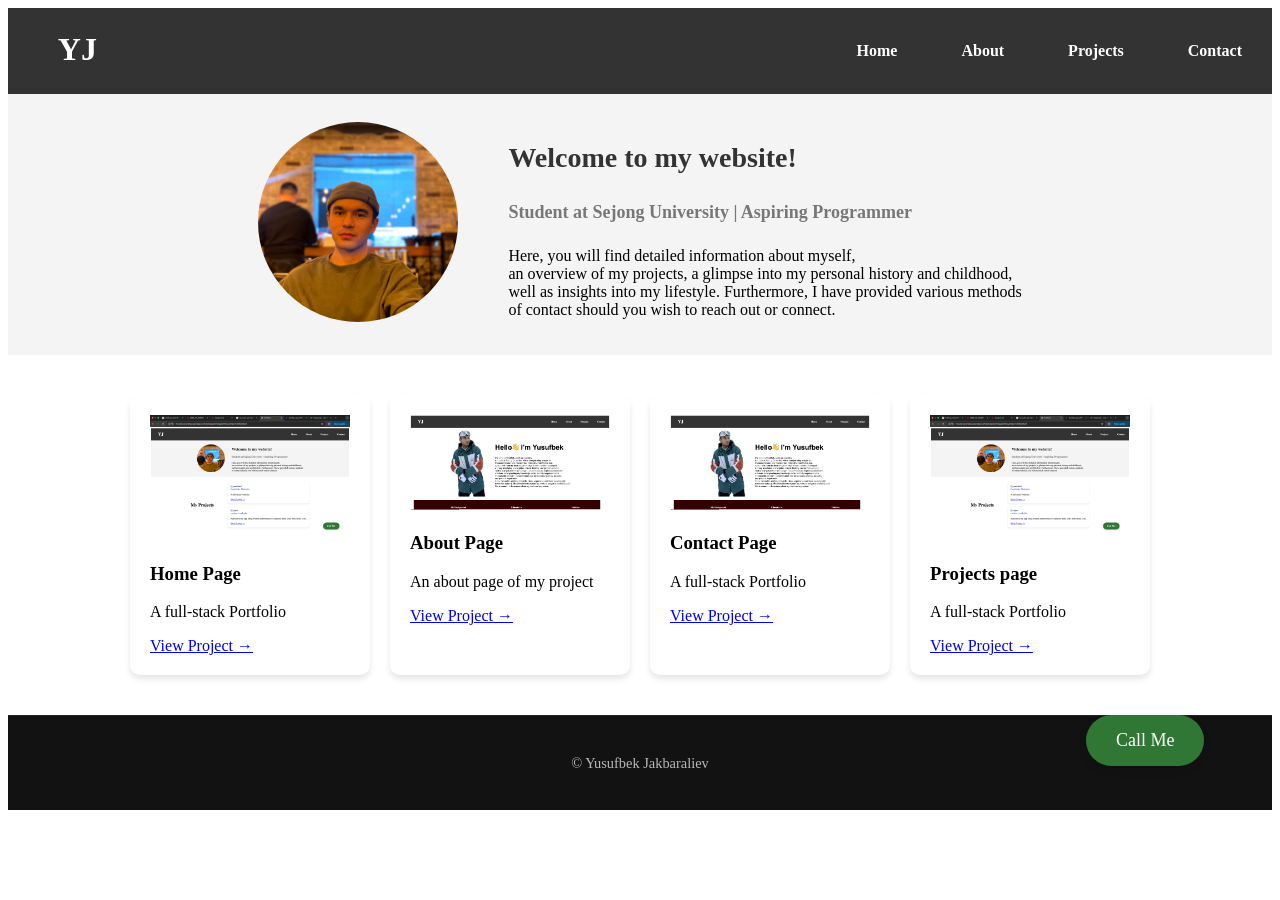
<file: portfolio copy/index.html>
<!DOCTYPE html>
<html lang="en">
<head>
    <meta charset="UTF-8">
    <meta name="viewport" content="width=device-width, initial-scale=1.0">
    <title>Portfolio</title>
    <link rel="stylesheet" href="css/style.css">
</head>
<body>
    
    <header>
        <nav>
            <ul>
                <li><a href="index.html">Home</a></li>
                <li><a href="about.html">About</a></li>
                <li><a href="projects.html">Projects</a></li>
                <li><a href="contact.html">Contact</a></li>
            </ul>
        </nav>
        <div class="h11">
            <h1>YJ</h1>
        </div>
    </header>

    <main class="content-section">
        <div class="container">
            <div class="profile-image">
                <img src="images/Yuju.JPG" alt="Yusufbek">
            </div>
            <div class="profile-info">
                <h3>Welcome to my website!</h3>
                <h4>Student at Sejong University | Aspiring Programmer</h4>
                <p>Here, you will find detailed information about myself, 
                    <br> an overview of my projects, a glimpse into my personal history and childhood, 
                    <br> well as insights into my lifestyle. Furthermore, I have provided various methods
                    <br> of contact should you wish to reach out or connect.
                </p>
            </div>
        </div>
       
    </main> 
<body>
    <div class="container">
       
        <div class="grid">
          <div class="card">
            <img src="images/homepage.jpg" alt="yusufbek2" width="200" height="auto-fit">
            <h3>Home Page</h3>
            <p>A full-stack Portfolio</p>
            <a href="index.html">View Project →</a>
          </div>
          <div class="card">
            <img src="images/aboutpage.jpg" alt="yujuu" width="200" height="auto-fit">
            <h3>About Page</h3>
            <p>An about page of my project</p>
            <a href="about.html">View Project →</a>
          </div>
          <div class="card">
            <img src="images/aboutpage.jpg" alt="yusufbek2" width="200" height="auto-fit">
            <h3>Contact Page</h3>
            <p>A full-stack Portfolio</p>
            <a href="contact.html">View Project →</a>
          </div>
          <div class="card">
            <img src="images/homepage.jpg" alt="yusufbek2" width="200" height="auto-fit">
            <h3>Projects page</h3>
            <p>A full-stack Portfolio</p>
            <a href="projects.html">View Project →</a>
          </div>
          
        </div>
  
      </div>
   

</body>
<a href="tel:+821030990731" class="call-button">Call Me</a>

<footer class="footer-mini">
    <div class="container3">
      <p>© <span id="year"></span> Yusufbek Jakbaraliev</p>
    </div>
  </footer>
</html>
</file>
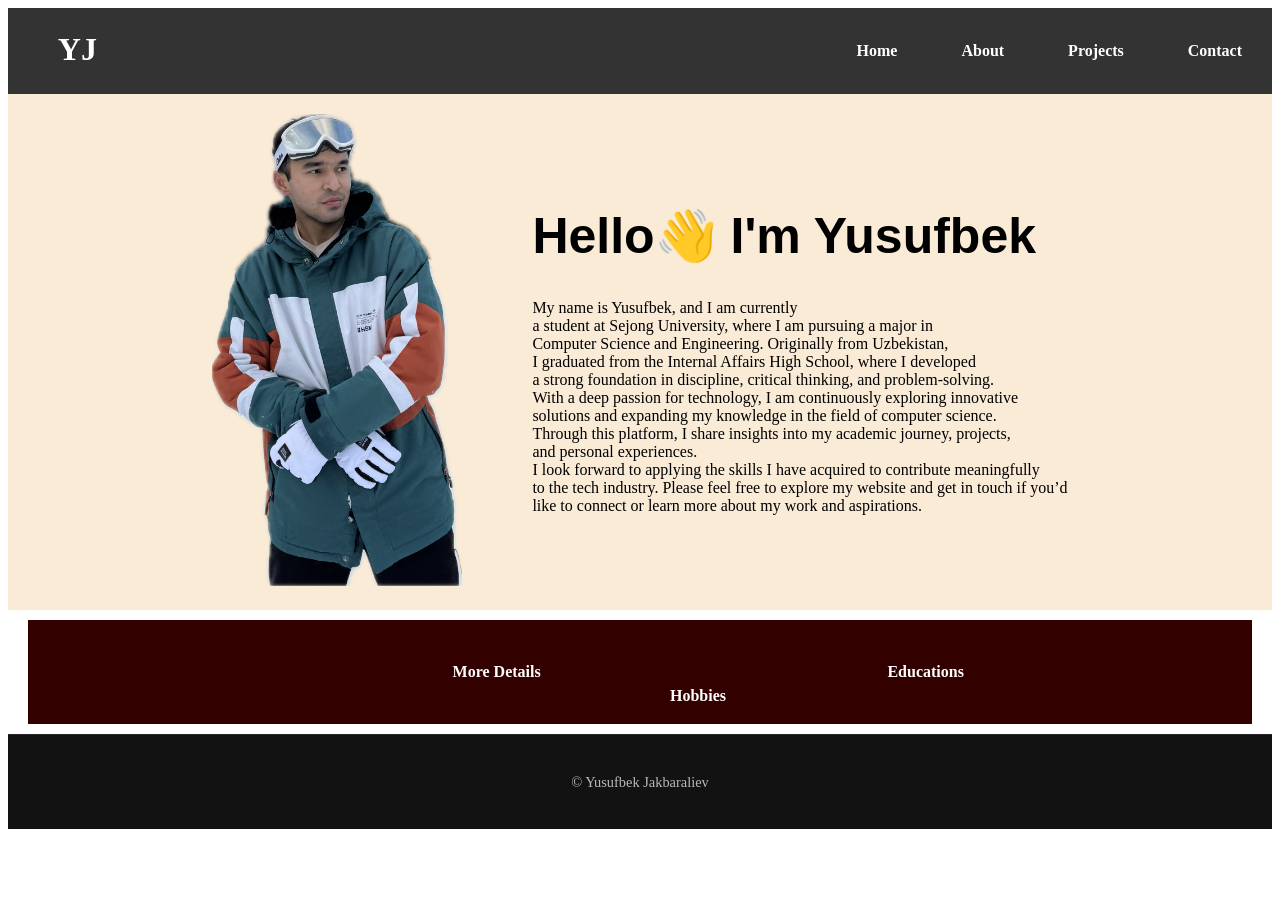
<file: portfolio copy/about.html>
<!DOCTYPE html>
<html lang="en">
<head>
    <meta charset="UTF-8">
    <meta name="viewport" content="width=device-width, initial-scale=1.0">
    <link rel="stylesheet" href="css/style.css">
    <title>YJ  ||  About </title>
</head>
<header>
    <nav>
        <ul>
            <li><a href="index.html">Home</a></li>
            <li><a href="about.html">About</a></li>
            <li><a href="projects.html">Projects</a></li>
            <li><a href="contact.html">Contact</a></li>
        </ul>
    </nav>
    <div class="h11">
        <h1>YJ</h1>
    </div>
</header>

    <main class="content-section1">
        <div class="container1">
            <div class="about-image">
                <img src="images/aboutyy.png" alt="Yusufbek">
            </div>
            <div class="about-info">
               <h1>Hello👋 I'm Yusufbek</h1>
               <p>My name is Yusufbek, and I am currently
                <br> a student at Sejong University, where I am pursuing a major in 
                <br> Computer Science and Engineering. Originally from Uzbekistan, 
                <br> I graduated from the Internal Affairs High School, where I developed 
                <br> a strong foundation in discipline, critical thinking, and problem-solving.
                <br> With a deep passion for technology, I am continuously exploring innovative 
                <br> solutions and expanding my knowledge in the field of computer science. 
                <br> Through this platform, I share insights into my academic journey, projects,
                <br> and personal experiences.
                <br> I look forward to applying the skills I have acquired to contribute meaningfully 
                <br> to the tech industry. Please feel free to explore my website and get in touch if you’d 
                <br> like to connect or learn more about my work and aspirations.</p>
            </div>
        </div>
       
    </main>
    <div class="aboutmenu"> <nav1>
        <ul>
            <li><a href="about2.html">More Details</a></li>
            <li><a href="education.html">Educations</a></li>
            <li><a href="hobbies.html">Hobbies</a></li>

        </ul>
    </nav1>
   
<footer class="footer-mini">
    <div class="container3">
      <p>© <span id="year"></span> Yusufbek Jakbaraliev</p>
    </div>
  </footer>
</html>
</file>
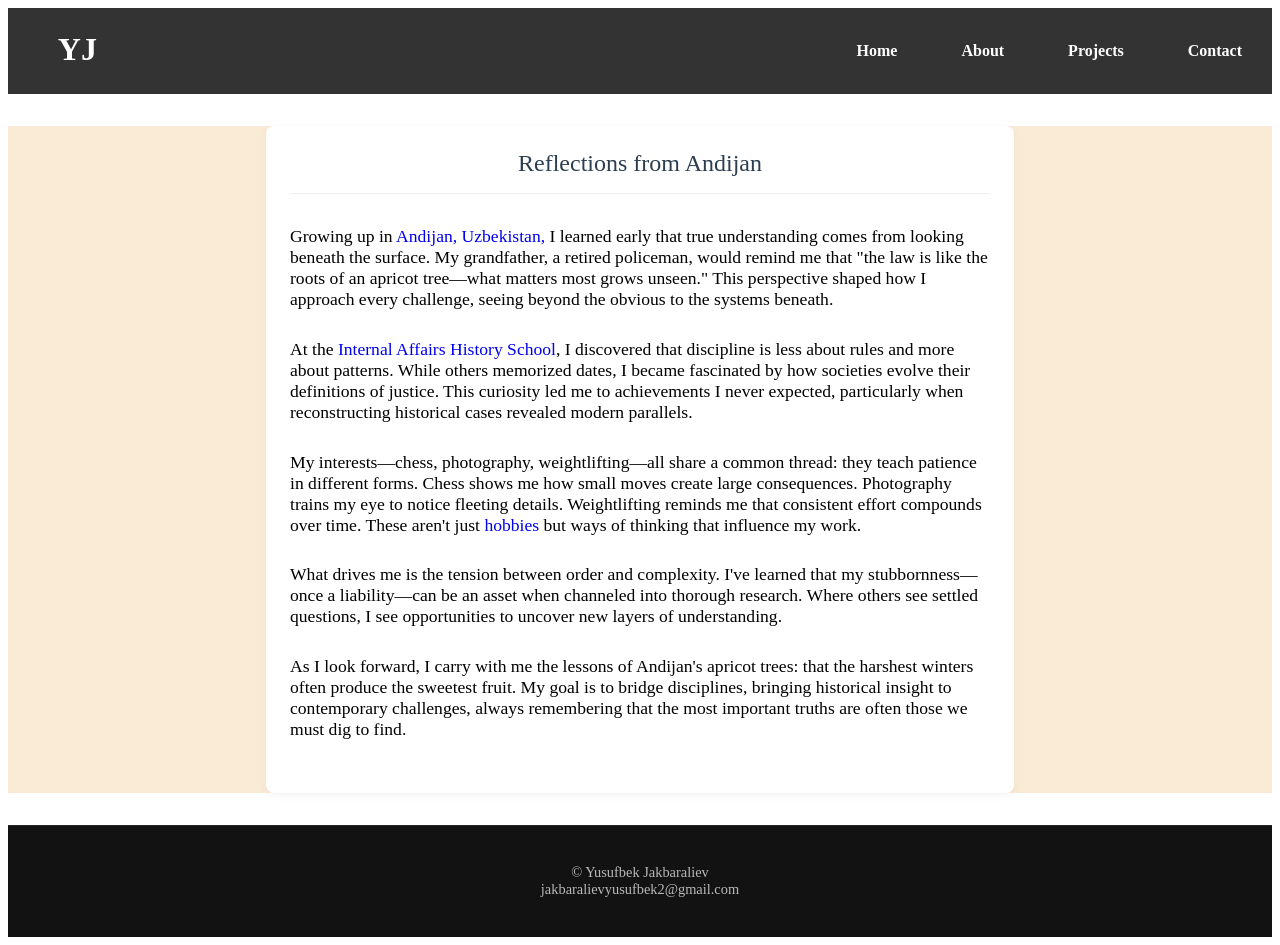
<file: portfolio copy/about2.html>
<!DOCTYPE html>
<html lang="en">
<head>
    <meta charset="UTF-8">
    <meta name="viewport" content="width=device-width, initial-scale=1.0">
    <link rel="stylesheet" href="css/style2.css">
    <title>YJ  ||  About </title>
</head>

<header>
    <nav>
        <ul>
            <li><a href="index.html">Home</a></li>
            <li><a href="about.html">About</a></li>
            <li><a href="projects.html">Projects</a></li>
            <li><a href="contact.html">Contact</a></li>
        </ul>
    </nav>
    <div class="h11">
        <h1>YJ</h1>
    </div>
</header>
<body>
<main>
      <div class="simple-essay">
        <div class="essay-header">Reflections from Andijan</div>
        
        <p>Growing up in <a href="https://en.wikipedia.org/wiki/Andijan" style="text-decoration: none;">Andijan, Uzbekistan,</a> I learned early that true understanding comes from looking beneath the surface. My grandfather, a retired policeman, would remind me that "the law is like the roots of an apricot tree—what matters most grows unseen." This perspective shaped how I approach every challenge, seeing beyond the obvious to the systems beneath.</p>
        
        <p>At the<a href="https://en.wikipedia.org/wiki/Academy_of_the_Ministry_of_Internal_Affairs_of_Uzbekistan" style="text-decoration: none;"> Internal Affairs History School</a>, I discovered that discipline is less about rules and more about patterns. While others memorized dates, I became fascinated by how societies evolve their definitions of justice. This curiosity led me to achievements I never expected, particularly when reconstructing historical cases revealed modern parallels.</p>
        
        <p>My interests—chess, photography, weightlifting—all share a common thread: they teach patience in different forms. Chess shows me how small moves create large consequences. Photography trains my eye to notice fleeting details. Weightlifting reminds me that consistent effort compounds over time. These aren't just <a href="hobbies.html" style="text-decoration: none;">hobbies</a> but ways of thinking that influence my work.</p>
        
        <p>What drives me is the tension between order and complexity. I've learned that my stubbornness—once a liability—can be an asset when channeled into thorough research. Where others see settled questions, I see opportunities to uncover new layers of understanding.</p>
        
        <p>As I look forward, I carry with me the lessons of Andijan's apricot trees: that the harshest winters often produce the sweetest fruit. My goal is to bridge disciplines, bringing historical insight to contemporary challenges, always remembering that the most important truths are often those we must dig to find.</p>
    </div>
</main>
<footer class="footer-mini">
    <div class="container3">
      <p>© <span id="year"></span> Yusufbek Jakbaraliev
    <br> <a href="mailto: jakbaralievyusufbek2@gmail.com" style="text-decoration: none; color: rgba(255,255,255,0.7);">jakbaralievyusufbek2@gmail.com</a></p>
    </div>
  </footer>
    
  </body>
</file>
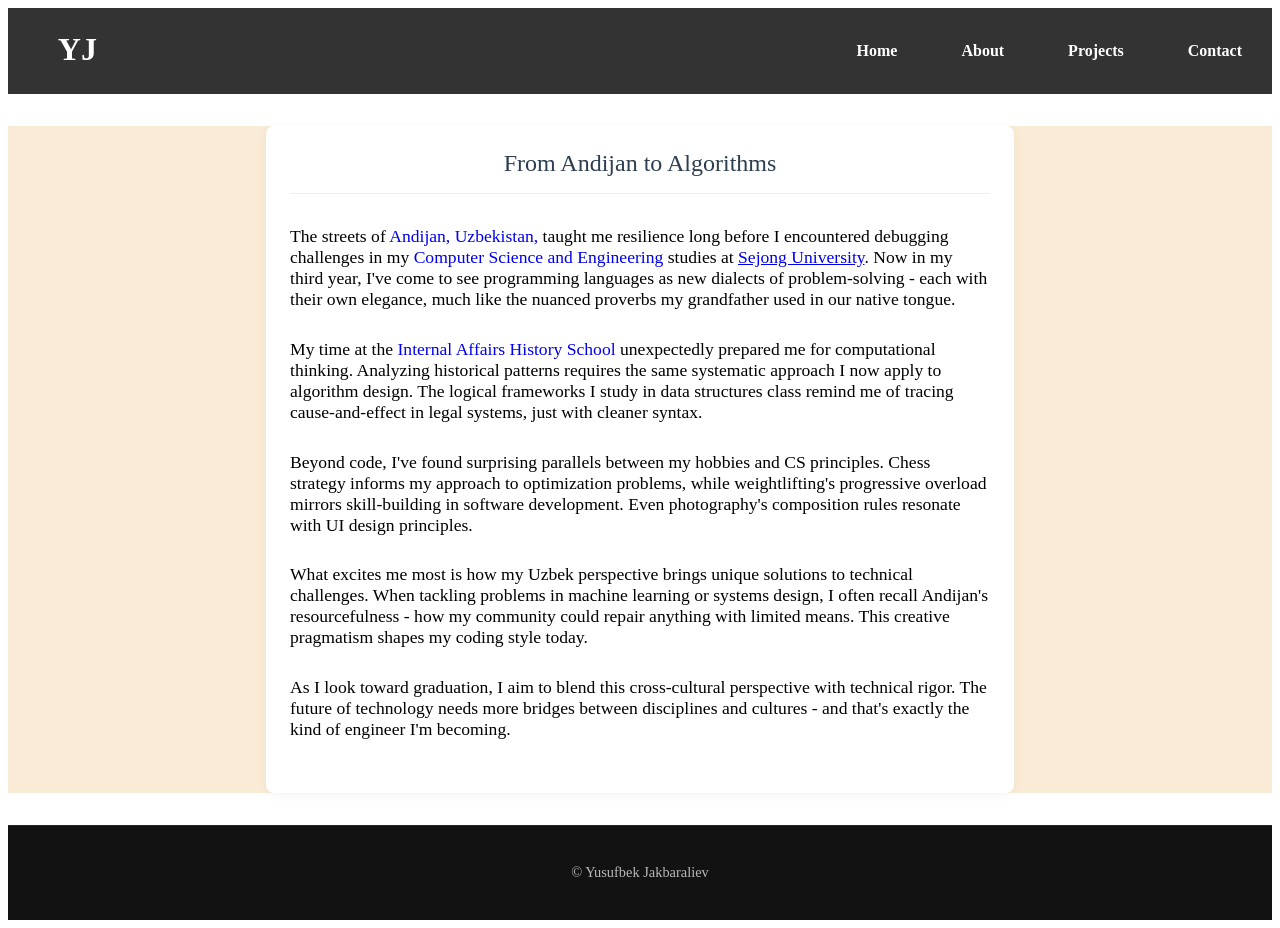
<file: portfolio copy/education.html>
<!DOCTYPE html>
<html lang="en">
<head>
    <meta charset="UTF-8">
    <meta name="viewport" content="width=device-width, initial-scale=1.0">
    <link rel="stylesheet" href="css/style2.css">
    <title>YJ  ||  About </title>
</head>
<header>
    <nav>
        <ul>
            <li><a href="index.html">Home</a></li>
            <li><a href="about.html">About</a></li>
            <li><a href="projects.html">Projects</a></li>
            <li><a href="contact.html">Contact</a></li>
        </ul>
    </nav>
    <div class="h11">
        <h1>YJ</h1>
    </div>
</header>

<main>
  <div class="simple-essay">
    <div class="essay-header">From Andijan to Algorithms</div>
    
    <p>The streets of <a href="https://en.wikipedia.org/wiki/Andijan" style="text-decoration: none;">Andijan, Uzbekistan,</a> taught me resilience long before I encountered debugging challenges in my <a href="https://en.wikipedia.org/wiki/Computer_science_and_engineering" style="text-decoration: none;">Computer Science and Engineering</a> studies at <a href="http://en.sejong.ac.kr/eng/index.do">Sejong University</a>. Now in my third year, I've come to see programming languages as new dialects of problem-solving - each with their own elegance, much like the nuanced proverbs my grandfather used in our native tongue.</p>
    
    <p>My time at the <a href="https://en.wikipedia.org/wiki/Academy_of_the_Ministry_of_Internal_Affairs_of_Uzbekistan" style="text-decoration: none;"> Internal Affairs History School</a> unexpectedly prepared me for computational thinking. Analyzing historical patterns requires the same systematic approach I now apply to algorithm design. The logical frameworks I study in data structures class remind me of tracing cause-and-effect in legal systems, just with cleaner syntax.</p>
    
    <p>Beyond code, I've found surprising parallels between my hobbies and CS principles. Chess strategy informs my approach to optimization problems, while weightlifting's progressive overload mirrors skill-building in software development. Even photography's composition rules resonate with UI design principles.</p>
    
    <p>What excites me most is how my Uzbek perspective brings unique solutions to technical challenges. When tackling problems in machine learning or systems design, I often recall Andijan's resourcefulness - how my community could repair anything with limited means. This creative pragmatism shapes my coding style today.</p>
    
    <p>As I look toward graduation, I aim to blend this cross-cultural perspective with technical rigor. The future of technology needs more bridges between disciplines and cultures - and that's exactly the kind of engineer I'm becoming.</p>
    
 
</div>
</main>

<footer class="footer-mini">
    <div class="container3">
      <p>© <span id="year"></span> Yusufbek Jakbaraliev</p>
    </div>
  </footer>
</html>
</file>
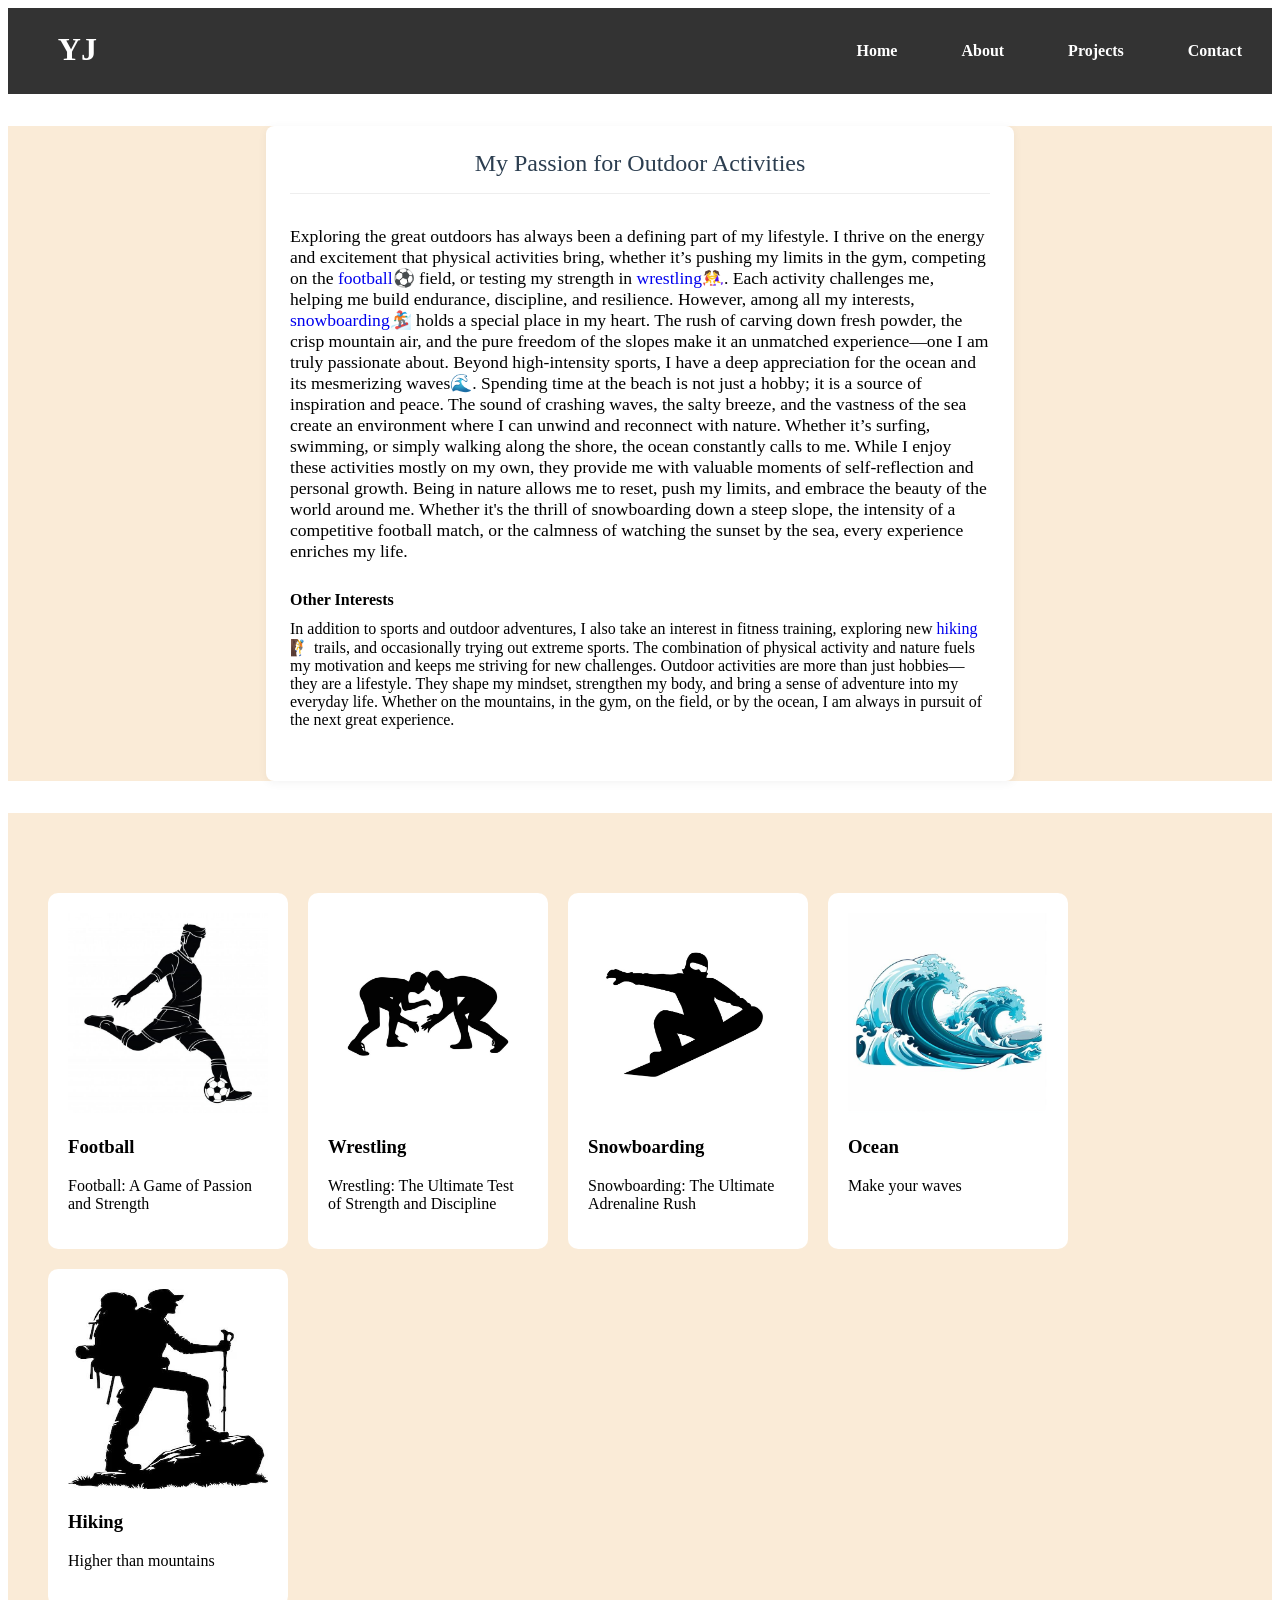
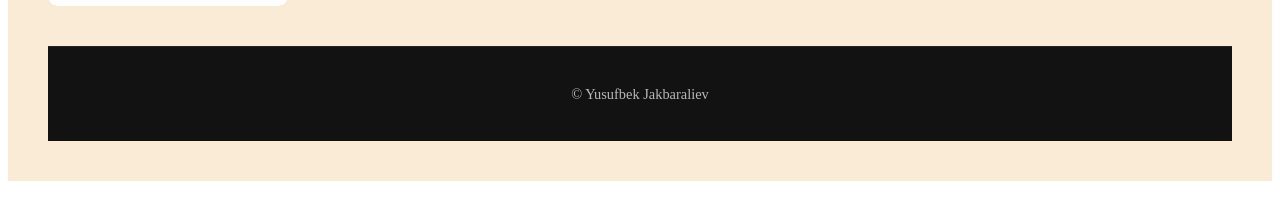
<file: portfolio copy/hobbies.html>
<!DOCTYPE html>
<html lang="en">
<head>
    <meta charset="UTF-8">
    <meta name="viewport" content="width=device-width, initial-scale=1.0">
    <link rel="stylesheet" href="css/style2.css">
    <title>YJ  ||  About </title>
</head>
<header>
    <nav>
        <ul>
            <li><a href="index.html">Home</a></li>
            <li><a href="about.html">About</a></li>
            <li><a href="projects.html">Projects</a></li>
            <li><a href="contact.html">Contact</a></li>
        </ul>
    </nav>
    <div class="h11">
        <h1>YJ</h1>
    </div>
</header>

<main>
    <div class="simple-essay">
        <div class="essay-header">My Passion for Outdoor Activities</div>
        
        <p>
            Exploring the great outdoors has always been a defining part of my lifestyle. I thrive on the energy and excitement that physical activities bring, whether it’s pushing my limits in the gym, competing on the <a href="https://en.wikipedia.org/wiki/Football" style="text-decoration: none;">football⚽️</a> field, or testing my strength in<a href="https://en.wikipedia.org/wiki/Wrestling" style="text-decoration: none;"> wrestling🤼‍♀️</a>. Each activity challenges me, helping me build endurance, discipline, and resilience. However, among all my interests, <a href="https://en.wikipedia.org/wiki/Snowboarding"style="text-decoration:none">snowboarding🏂</a> holds a special place in my heart. The rush of carving down fresh powder, the crisp mountain air, and the pure freedom of the slopes make it an unmatched experience—one I am truly passionate about.

            Beyond high-intensity sports, I have a deep appreciation for the ocean and its mesmerizing waves🌊. Spending time at the beach is not just a hobby; it is a source of inspiration and peace. The sound of crashing waves, the salty breeze, and the vastness of the sea create an environment where I can unwind and reconnect with nature. Whether it’s surfing, swimming, or simply walking along the shore, the ocean constantly calls to me.
            
            While I enjoy these activities mostly on my own, they provide me with valuable moments of self-reflection and personal growth. Being in nature allows me to reset, push my limits, and embrace the beauty of the world around me. Whether it's the thrill of snowboarding down a steep slope, the intensity of a competitive football match, or the calmness of watching the sunset by the sea, every experience enriches my life.
            
            <h1>Other Interests</h1>
            In addition to sports and outdoor adventures, I also take an interest in fitness training, exploring new <a href="https://en.wikipedia.org/wiki/Hiking" style="text-decoration: none;">hiking🧗</a> trails, and occasionally trying out extreme sports. The combination of physical activity and nature fuels my motivation and keeps me striving for new challenges.
            
            Outdoor activities are more than just hobbies—they are a lifestyle. They shape my mindset, strengthen my body, and bring a sense of adventure into my everyday life. Whether on the mountains, in the gym, on the field, or by the ocean, I am always in pursuit of the next great experience.
        </p>
    
    
    </div>
</main>
<body>
    <div class="container">
   
        <div class="grid">
          <div class="card">
            <img src="images/football2.jpeg" alt="yusufbek2" width="200" height="200">
            <h3>Football</h3>
            <p>Football: A Game of Passion 
                <br>and Strength</p>
          </div>
          <div class="card">
            <img src="images/wrstling.jpeg" alt="yujuu" width="200" height="200">
            <h3>Wrestling</h3>
            <p>Wrestling: The Ultimate Test 
                <br>of Strength and Discipline</p>
          </div>
          <div class="card">
            <img src="images/snowboarding.jpeg" alt="yusufbek2" width="200" height="200">
            <h3>Snowboarding</h3>
            <p>Snowboarding: The Ultimate
                <br> Adrenaline Rush</p>
          </div>
          <div class="card">
            <img src="images/ocean.jpeg" alt="yusufbek2" width="200" height="200">
            <h3>Ocean</h3>
            <p>Make your waves</p>
          </div>
          <div class="card">
            <img src="images/hiking.jpeg" alt="yusufbek2" width="200" height="200">
            <h3>Hiking</h3>
            <p>Higher than mountains</p>
          
        </div>
  
      </div>
    

</body>

<footer class="footer-mini">
    <div class="container3">
      <p>© <span id="year"></span> Yusufbek Jakbaraliev</p>
    </div>
  </footer>
</html>
</file>
<file: portfolio copy/css/style.css>
header {
    background: #333;
    padding: 10px 0;
    text-align: center;
}
main{background-color:antiquewhite;
}
  
.h11 {
    position: absolute;
    top: 0;
    left: 1cm;
    color: white;
    font-weight: bold;
    margin: 10px 20px;
}

nav {
    background: #333;
    padding: 8px 0;     
}

nav ul {
    text-align: right; 
}


nav ul li {
    display: inline-block; 
    margin: 0 20px;       
}
/* Link styling inside nav */
nav ul li a {
    text-decoration: none;
    color: white;        
      font-weight: bold;       
    padding: 5px 10px;      
}


nav ul li a:hover {
    background: #007BFF;   
    border-radius: 5px;     
}

.content-section {
    padding: 20px;
    background-color: #f4f4f4;
}

.container {
    max-width: 1200px;
    margin: 0 auto;
    display: flex; 
    justify-content: center;
    align-items: center;
    gap: 50px; 
}


.profile-image img {
    width: 200px; 
    height: 200px; 
    object-fit: cover; 
    border-radius: 100%; 
}


.profile-info h3 {
    font-size: 28px;
    color: #333; 
}

.profile-info h4 {
    font-size: 18px;
    color: #777; 
}

.about-info h1 {
    font-size: 50px;
    font-family: Arial, sans-serif; /* Specify a valid font family */
    color: black;
}

.about-image img {
    width: 250px; 
    height: auto; 
    object-fit: cover; /* Ensures the image covers the area without stretching */
}

.content-section1 {
    padding: 20px;

}

/* Container to center the content */
.container1 {
    max-width: 1200px;
    margin: 0 auto;
    display: flex; /* Flexbox to arrange image and profile info horizontally */
    justify-content: center;
    align-items: center;
    gap: 70px; 
}

.aboutmenu nav1 {
    display: inline-block; /* Displays the list items inline horizontally */
    margin: 10px 20px; 
     
}

nav1 {
    background: #300;  /* Dark gray background for the nav */
    padding: 8px 0;     /* Vertical padding (top and bottom) of 8px, no padding left/right */
}

nav1 ul {
    margin: 20px 10px;
    text-align: center;  /* Aligns the list items (links) to the right */
}

nav1 ul li {
    display: inline-block; 
    margin: 10px 5.7cm;  
}


nav1 ul li a {
    position: absolute;
    text-decoration: none;
    color: white;            /* Sets the text color of the links to white */
    font-weight: bold;       /* Makes the text bold */
    padding: 5px 10px; 
    text-align: center;
 
}

/* Hover effect on the links */
nav1 ul li a:hover {
    background: #007BFF;  
    border-radius: 5px;      
}
div1{
    text-align:justify;

}

 .call-button {
    display: inline-block;
    background-color: #307736;
    color: white;
    font-size: 18px;
    padding: 15px 30px;
    border-radius: 100px;
    text-decoration: none;
    text-align: center;
    box-shadow: 0 4px 8px rgba(0, 0, 0, 0.1);
    transition: background-color 0.3s, transform 0.3s;
    position: absolute;
    bottom: auto;
    right: 2cm;
    
}
.call-button:hover {
    background-color: #45a049;
    transform: scale(1.1);
}

.call-button:active {
    transform: scale(0.98);
}



.card {
    position:static;
    background: white;
    border-radius: 10px;
    padding: 20px;
    box-shadow: 0 4px 6px rgba(0, 0, 0, 0.1);
    transition: transform 0.3s;

  }
  .card:hover {
    transform: translateY(-5px);
  }
  .grid {
    display: flex;
    flex-wrap: wrap;
    grid-template-columns: repeat(auto-fit, minmax(300px, 1fr));
    justify-content: flex-start;
    gap: 20px;
    margin: 40px 0;
  }
  .footer-mini {
    background: #121212;
    color: rgba(255,255,255,0.7);
    padding: 1.5rem 0;
    margin-bottom: 15px;
    text-align: center;
    font-size: 0.9rem;
    border-top: 1px solid rgba(255,255,255,0.08);
  }
  .footer-mini .container3 {
    display: flex;
    flex-direction: column;
    gap: 0.8rem;
    align-items: center;
    
  }

  .contact-card1 {
    background-color: cornsilk;
     border-radius: 10px;
    padding: 20px;
    width: 500px;
    height: 300px;
    display: inline-block;
    text-align: center;
    position:relative;
    top: 50px;
    left: 100px;
  }
</file>
<file: portfolio copy/css/style2.css>
header {
  background: #333;
  padding: 10px 0;
  text-align: center;
}
main{background-color:antiquewhite;
}

.h11 {
  position: absolute;
  top: 0;
  left: 1cm;
  color: white;
  font-weight: bold;
  margin: 10px 20px;
}

nav {
  background: #333;
  padding: 8px 0;     
}

nav ul {
  text-align: right; 
}


nav ul li {
  display: inline-block; 
  margin: 0 20px;       
}
/* Link styling inside nav */
nav ul li a {
  text-decoration: none;
  color: white;        
    font-weight: bold;       
  padding: 5px 10px;      
}


nav ul li a:hover {
  background: #007BFF;   
  border-radius: 5px;     
}

.simple-essay {
  max-width: 700px;
  margin: 2rem auto;
  padding: 2.5rem;
  background: white;
  border-radius: 8px;
  box-shadow: 0 2px 10px rgba(0,0,0,0.05);
}

.essay-header {
  text-align: center;
  font-size: 1.8rem;
  color: #2c3e50;
  margin-bottom: 2rem;
  padding-bottom: 1rem;
  border-bottom: 1px solid #eee;
  font-weight: normal;
}

.simple-essay p {
  margin-bottom: 1.8rem;
  font-size: 1.1rem;
  text-align: left;
}

.simple-essay em {
  font-style: italic;
  color: #e74c3c;
}

.simple-essay strong {
  font-weight: bold;
  color: #16a085;
}

  .simple-essay {
      padding: 1.5rem;
  }
  
  .essay-header {
      font-size: 1.5rem;
  }

.simple-essay h1{
font-size: 1rem;
}
.container{
  background-color:antiquewhite;
  align-items: center;
  margin: 2rem auto;
  padding: 2.5rem;

}
.card {
  position:static;
  background: white;
  border-radius: 10px;
  padding: 20px;

}
.grid {
  display: flex;
  flex-wrap: wrap;
  justify-content: flex-start;
  gap: 20px;
  margin: 40px 0;
}



.footer-mini {
  background: #121212;
  color: rgba(255,255,255,0.7);
  padding: 1.5rem 0;
  text-align: center;
  font-size: 0.9rem;
  border-top: 1px solid rgba(255,255,255,0.08);
}
.footer-mini .container3 {
  display: flex;
  flex-direction: column;
  gap: 0.8rem;
  text-align: center;
  
}
</file>
